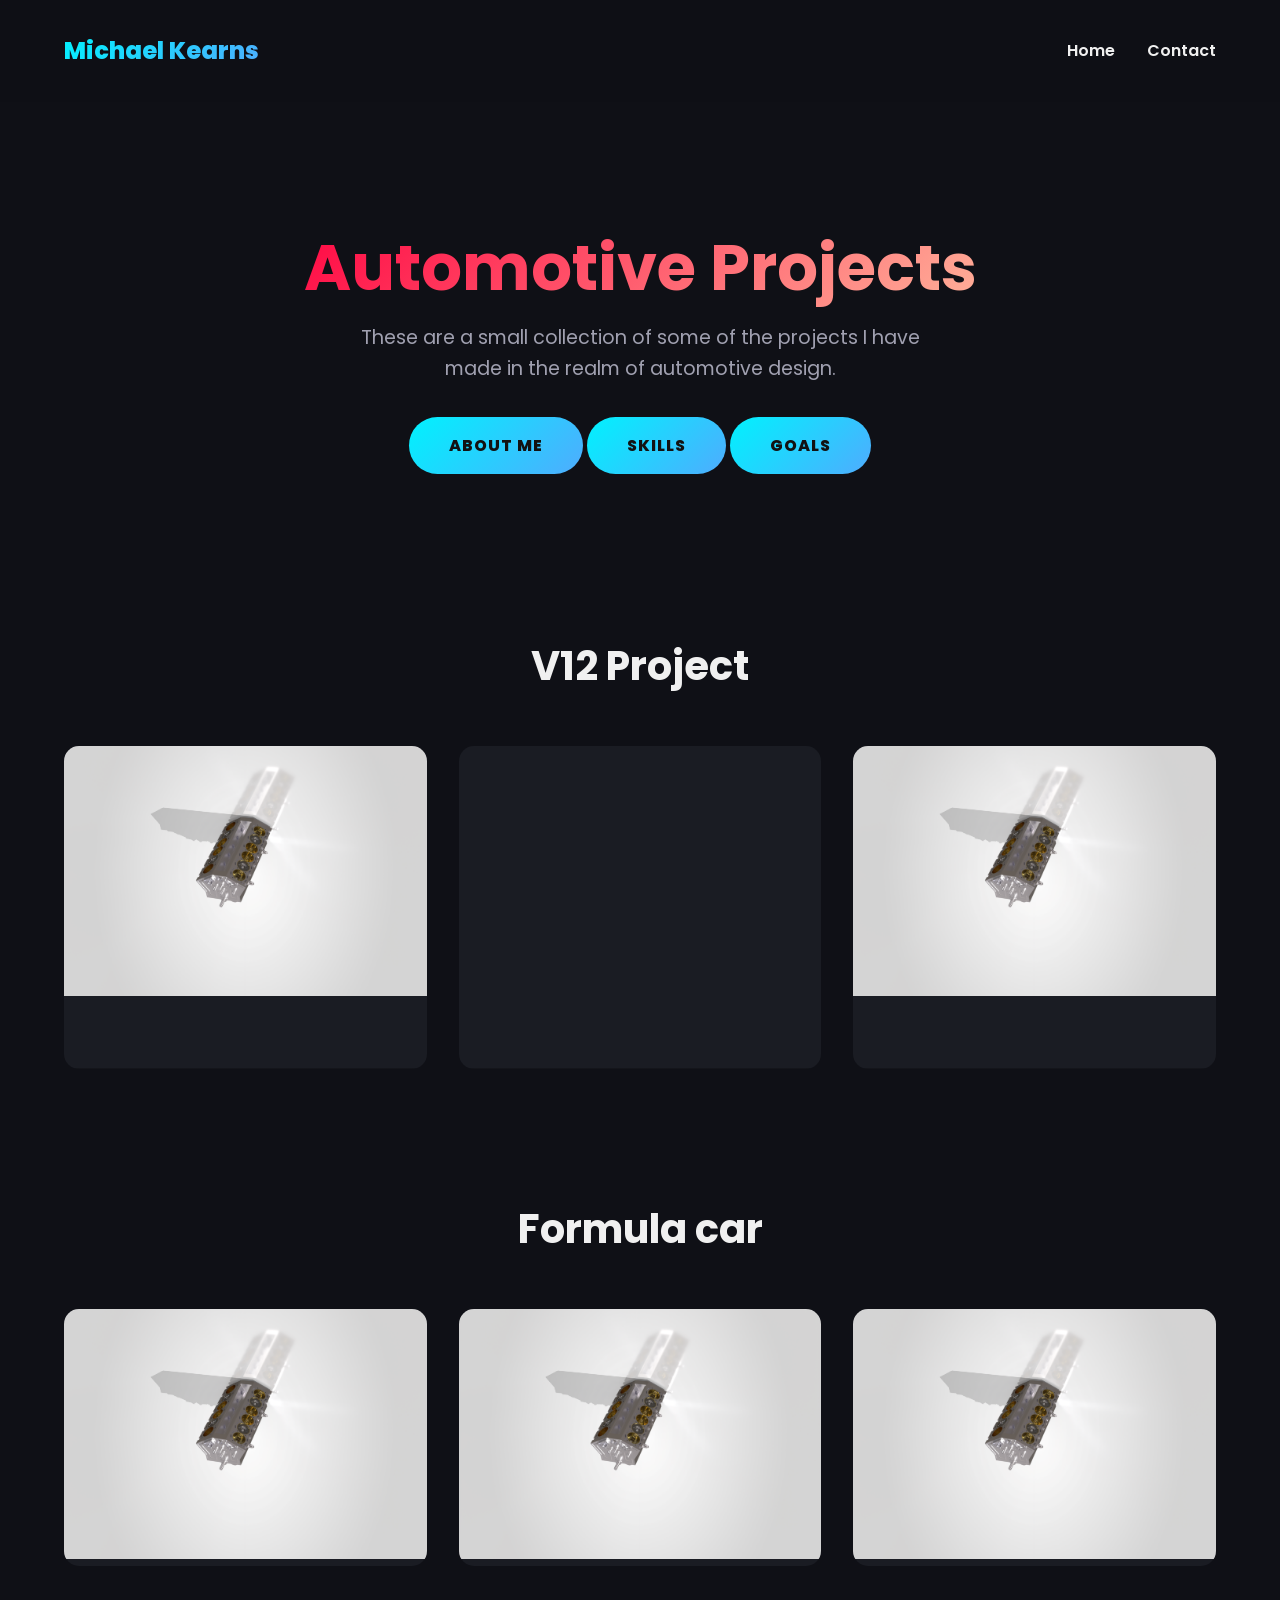
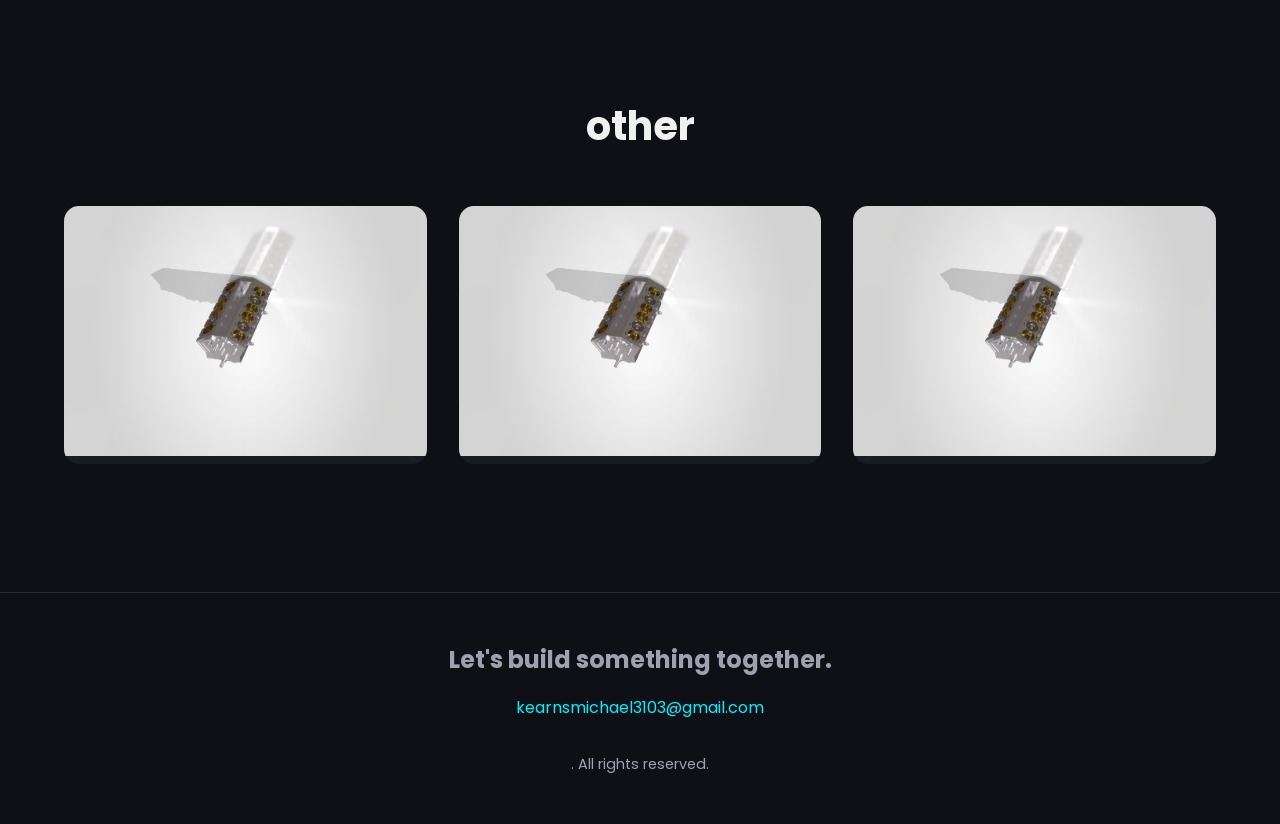
<file: About Me.html>
<!DOCTYPE html>
<html lang="en">
<head>
    <meta charset="UTF-8">
    <title>Michael Kearns About Me</title>
    <link href="https://fonts.googleapis.com/css2?family=Poppins:wght@300;400;600;800&display=swap" rel="stylesheet">
    <link rel="stylesheet" href="style.css">
   </head>
<body>

    <nav>
        <div class="logo">Michael Kearns</div>
        <ul>
            <li><a href="index.html">Home</a></li>
            <li><a href="#contact">Contact</a></li>
        </ul>
    </nav>

    <section class="hero" id="home">
        <h1><span>Automotive Projects</span></h1>
        <p>These are a small collection of some of the projects I have made in the realm of automotive design.</p>
        <a href="me" class="btn">About me</a>
	<a href="#skills" class="btn">Skills</a>
	<a href="#goals" class="btn">Goals</a>
    </section>

    <section class="portfolio" id="me">
        <h2 class="section-title">V12 Project</h2>
     	   <div class="grid">
           	 <div class="card">
                <img src="large_assembly.png" alt="V12 Project" class="card-img">
                <div class="card-overlay">
                    <h3 class="card-title">V12 Engine</h3>
                </div>
			</div>
			<div class="card">
                <iframe width="560" height="315" src="https://www.youtube.com/embed/YUf_saaaOss?si=v4BcJT-r8yvmogJb" title="YouTube video player" frameborder="0" allow="accelerometer; autoplay; clipboard-write; encrypted-media; gyroscope; picture-in-picture; web-share" referrerpolicy="strict-origin-when-cross-origin" allowfullscreen></iframe>
                <div class="card-overlay">
                    <h3 class="card-title">V12 Engine</h3>
                </div>
			</div>
				 <div class="card">
                <img src="large_assembly.png" alt="V12 Project" class="card-img">
                <div class="card-overlay">
                    <h3 class="card-title">V12 Engine</h3>
                </div>
            </div>
			 
		</div>
	</section>

	
<section class="portfolio" id="skils">
        <h2 class="section-title">Formula car</h2>
		 <div class="grid">
           	 <div class="card">
                <img src="large_assembly.png" alt="V12 Project" class="card-img">
                <div class="card-overlay">
                    <h3 class="card-title">V12 Engine</h3>
                </div>
			</div>
			<div class="card">
				<img src="large_assembly.png" alt="V12 Project" class="card-img">
             	   <div class="card-overlay">
                  	  <h3 class="card-title">V12 Engine</h3>
                </div>
			</div>
				 <div class="card">
                <img src="large_assembly.png" alt="V12 Project" class="card-img">
                <div class="card-overlay">
                    <h3 class="card-title">V12 Engine</h3>
                </div>
            </div>
		</div>


    </section>


<section class="portfolio" id="goals">
        <h2 class="section-title">other</h2>
			<div class="grid">
           	 <div class="card">
                <img src="large_assembly.png" alt="V12 Project" class="card-img">
                <div class="card-overlay">
                    <h3 class="card-title">V12 Engine</h3>
                </div>
			</div>
			<div class="card">
				<img src="large_assembly.png" alt="V12 Project" class="card-img">
             	   <div class="card-overlay">
                  	  <h3 class="card-title">V12 Engine</h3>
                </div>
			</div>
				 <div class="card">
                <img src="large_assembly.png" alt="V12 Project" class="card-img">
                <div class="card-overlay">
                    <h3 class="card-title">V12 Engine</h3>
                </div>
            </div> 
		</div>


    </section>

    <footer id="contact">
        <h2>Let's build something together.</h2>
        <p style="margin-top: 1rem;"><a href="mailto:mikey" style="color: #00f2fe; text-decoration: none;">kearnsmichael3103@gmail.com
</a></p>
        <p style="margin-top: 2rem; font-size: 0.9rem;">. All rights reserved.</p>
    </footer>

</body>
</html>
</file>
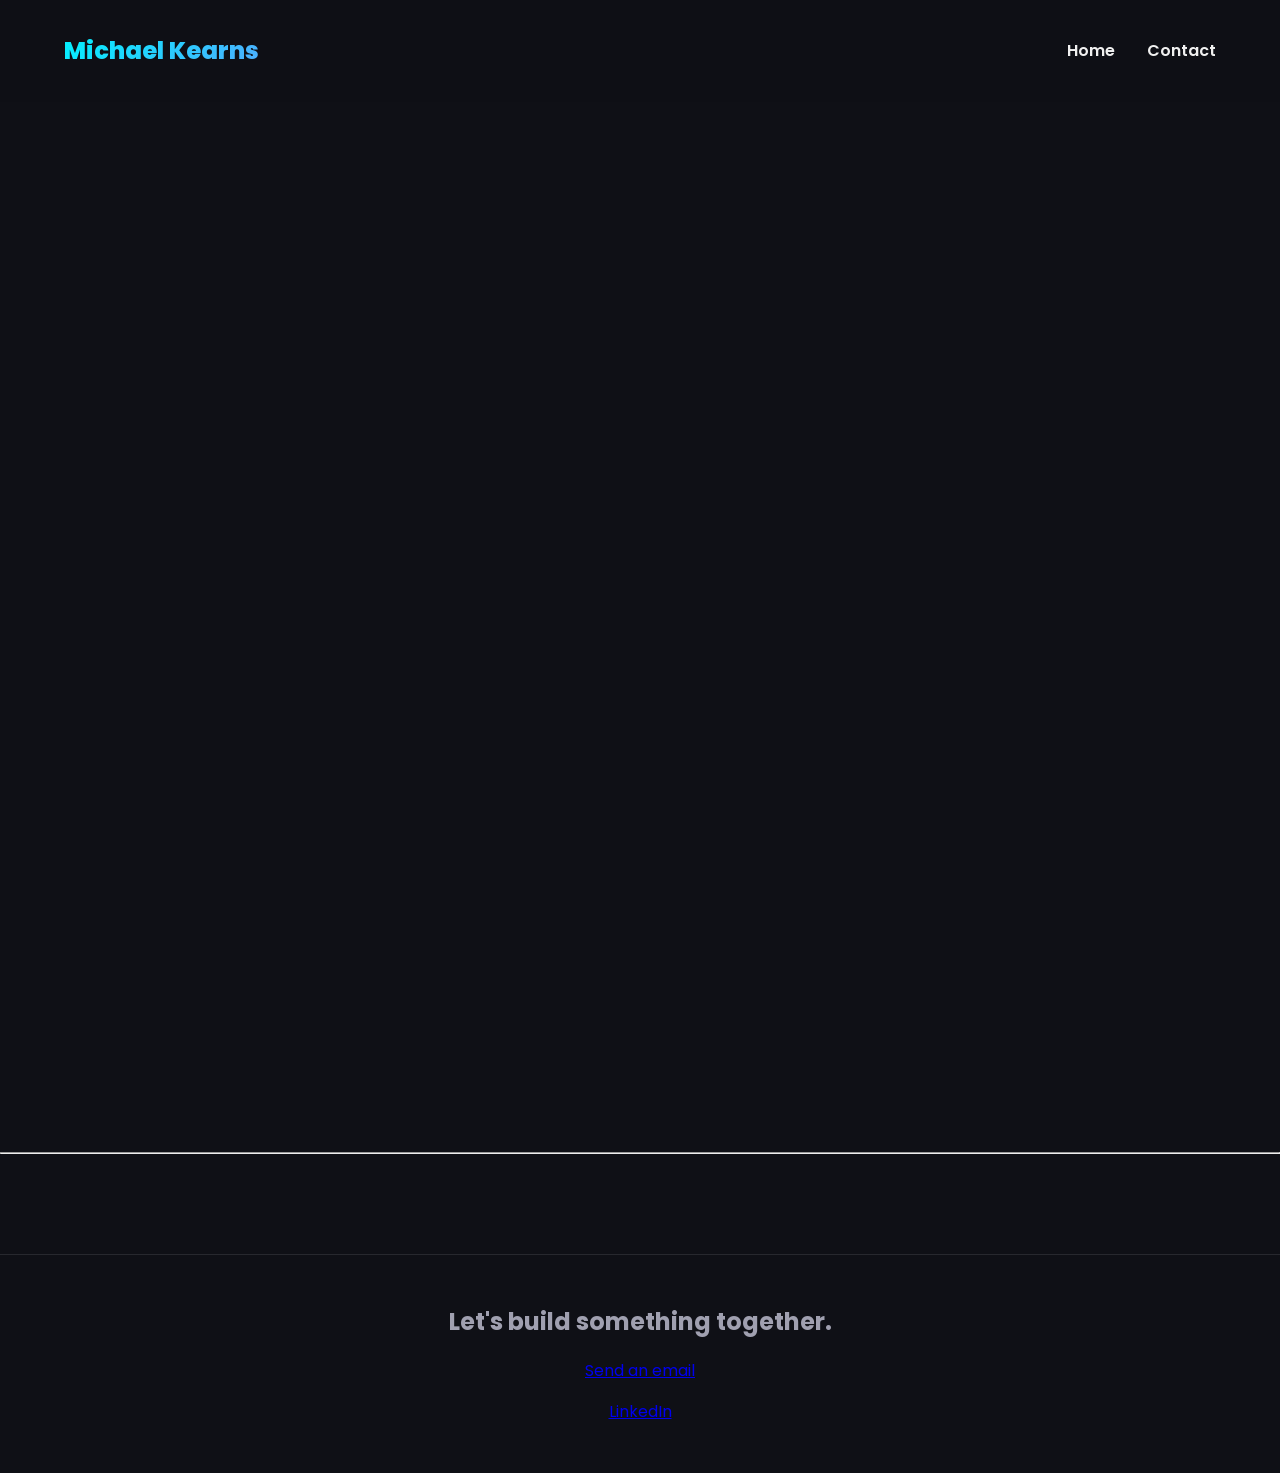
<file: About.html>
<!DOCTYPE html>
<html lang="en">
<head>
    <meta charset="UTF-8">
    <title>Michael Kearns About Me</title>
    <link href="https://fonts.googleapis.com/css2?family=Poppins:wght@300;400;600;800&display=swap" rel="stylesheet">
    <link rel="stylesheet" href="style.css">
   </head>
<body>

    <nav>
        <div class="logo">Michael Kearns</div>
        <ul>
            <li><a href="index.html">Home</a></li>
            <li><a href="#contact">Contact</a></li>
        </ul>
    </nav>

<iframe src="https://docs.google.com/document/d/e/2PACX-1vS1iLQ3pChXY4w9iYjeNm3H9ptZES0IvSlP3Fq3YEpIT0cFpdHosHsgf5XkEQnmvrIjVkISDLBphxjU/pub?embedded=true"
	style="display: block; margin: 0 auto; width: 100%; max-width: 800px; height: 1050px; border: 1px solid #0f1016;">
</iframe>
	
<Hr style= "margim-top: 100px; margin-bottom: 100px;">
	
    <footer id="contact">
        <h2>Let's build something together.</h2>
        <p style="margin-top: 1rem;"><a href="mailto:kearnsmichael3103@gmail.com">Send an email</a></p>
         <p style="margin-top: 1rem;"><a href="https://www.linkedin.com/in/michael-kearns-9567021b8"> LinkedIn
</a></p>
    </footer>
	</body>
</html>
</file>
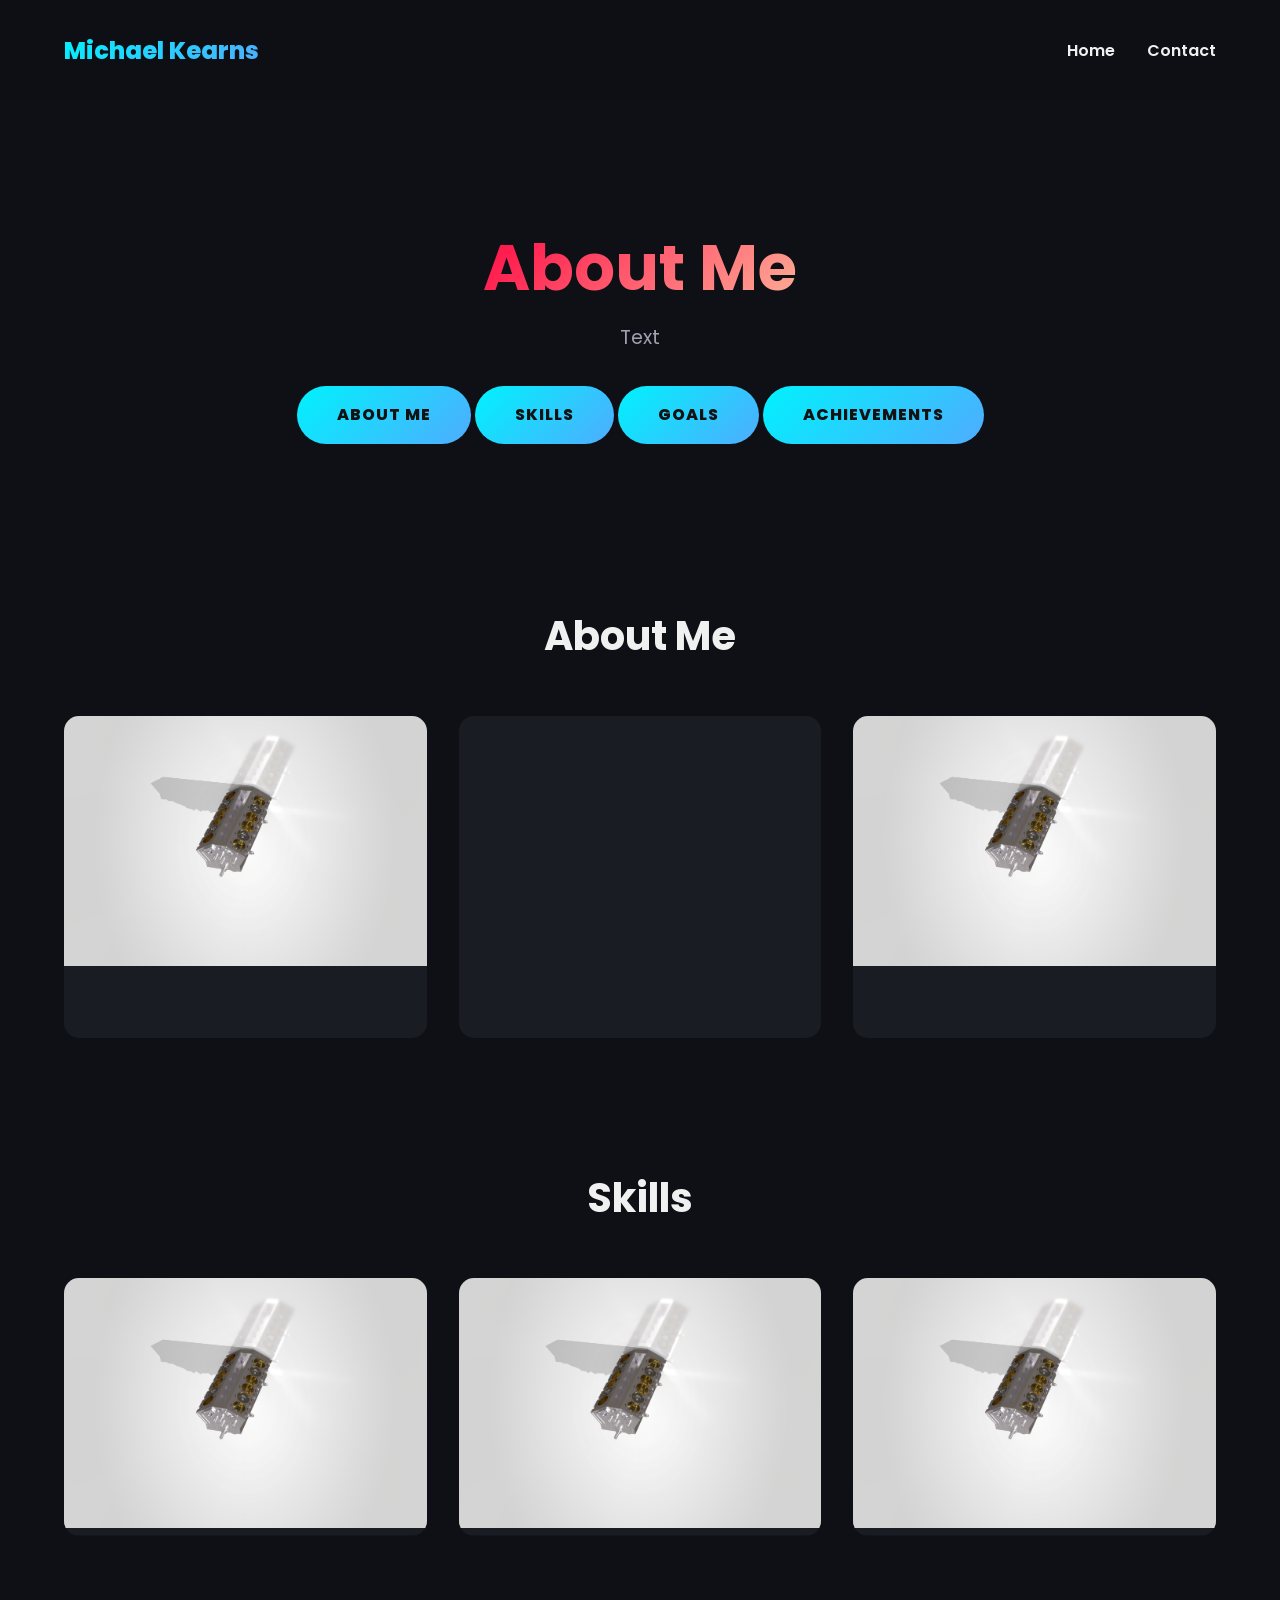
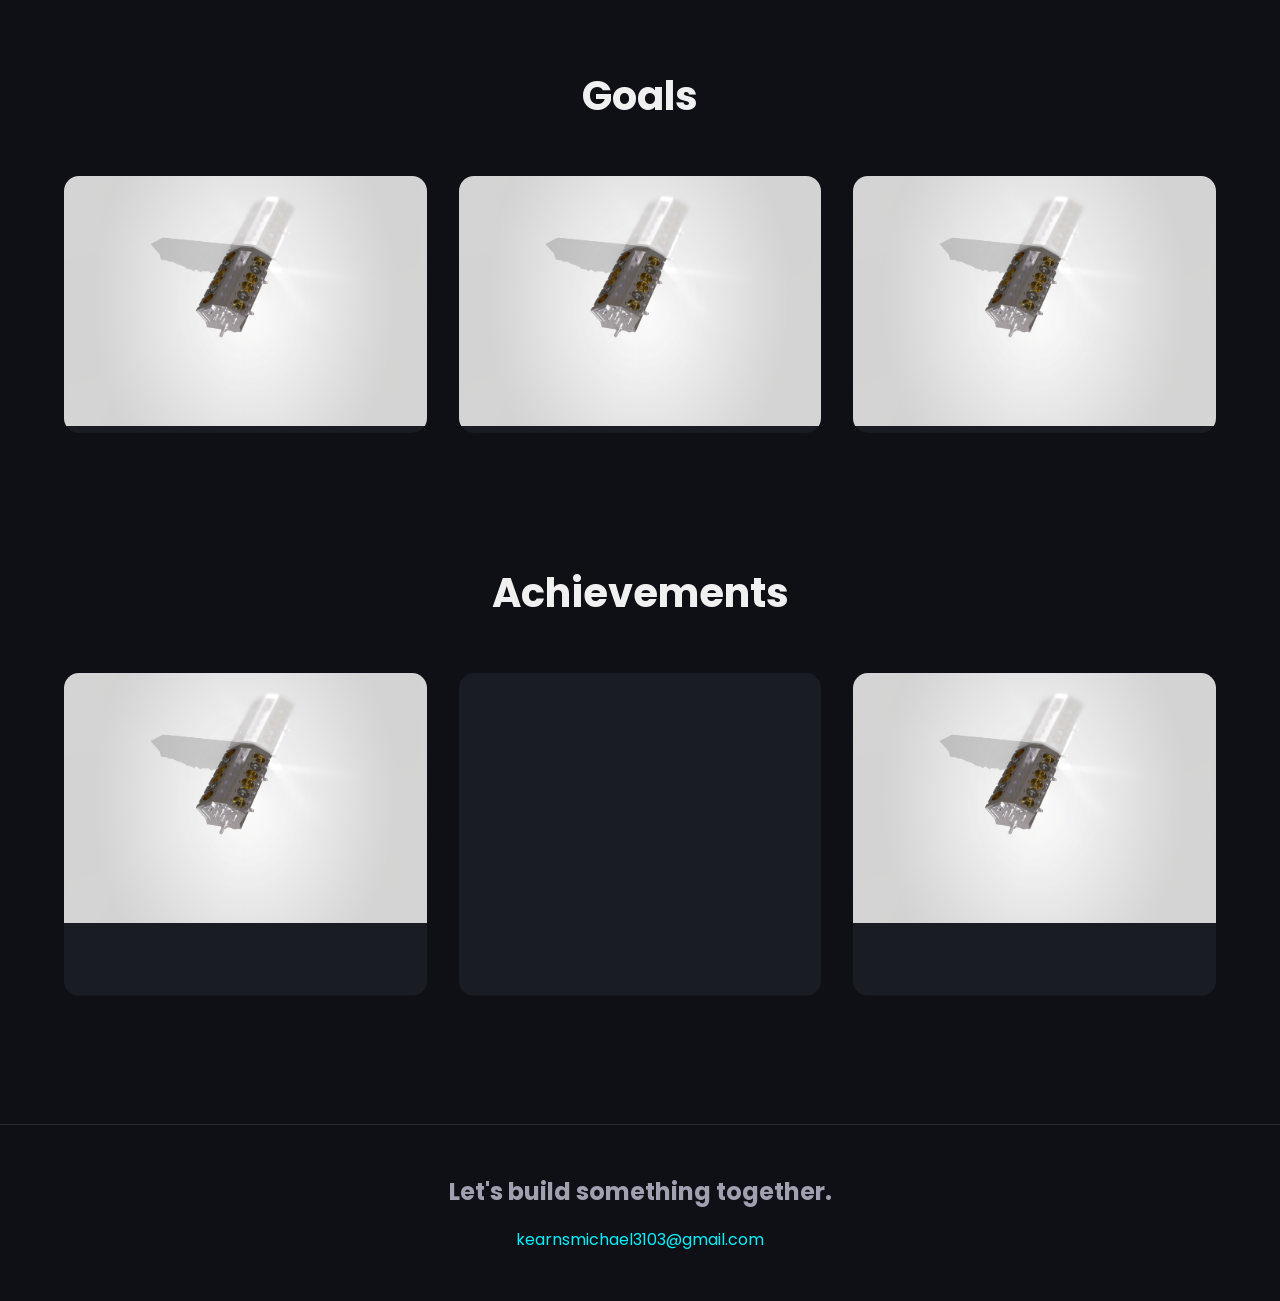
<file: AboutMe.html>
<!DOCTYPE html>
<html lang="en">
<head>
    <meta charset="UTF-8">
    <title>Michael Kearns About Me</title>
    <link href="https://fonts.googleapis.com/css2?family=Poppins:wght@300;400;600;800&display=swap" rel="stylesheet">
    <link rel="stylesheet" href="style.css">
   </head>
<body>

    <nav>
        <div class="logo">Michael Kearns</div>
        <ul>
            <li><a href="index.html">Home</a></li>
            <li><a href="#contact">Contact</a></li>
        </ul>
    </nav>

    <section class="hero" id="home">
        <h1><span>About Me</span></h1>
        <p>Text</p>
        <a href="About" class="btn">About me</a>
	<a href="#Skill" class="btn">Skills</a>
	<a href="#goals" class="btn">Goals</a>
	<a href="#achieve" class="btn">Achievements</a>
    </section>

    <section class="portfolio" id="About">
        <h2 class="section-title">About Me</h2>
     	   <div class="grid">
           	 <div class="card">
                <img src="large_assembly.png" alt="V12 Project" class="card-img">
                <div class="card-overlay">
                    <h3 class="card-title">V12 Engine</h3>
                </div>
			</div>
			<div class="card">
                <iframe width="560" height="315" src="https://www.youtube.com/embed/YUf_saaaOss?si=v4BcJT-r8yvmogJb" title="YouTube video player" frameborder="0" allow="accelerometer; autoplay; clipboard-write; encrypted-media; gyroscope; picture-in-picture; web-share" referrerpolicy="strict-origin-when-cross-origin" allowfullscreen></iframe>
                <div class="card-overlay">
                    <h3 class="card-title">V12 Engine</h3>
                </div>
			</div>
				 <div class="card">
                <img src="large_assembly.png" alt="V12 Project" class="card-img">
                <div class="card-overlay">
                    <h3 class="card-title">V12 Engine</h3>
                </div>
            </div>
			 
		</div>
	</section>

	
<section class="portfolio" id="Skill">
        <h2 class="section-title">Skills</h2>
		 <div class="grid">
           	 <div class="card">
                <img src="large_assembly.png" alt="V12 Project" class="card-img">
                <div class="card-overlay">
                    <h3 class="card-title">V12 Engine</h3>
                </div>
			</div>
			<div class="card">
				<img src="large_assembly.png" alt="V12 Project" class="card-img">
             	   <div class="card-overlay">
                  	  <h3 class="card-title">V12 Engine</h3>
                </div>
			</div>
				 <div class="card">
                <img src="large_assembly.png" alt="V12 Project" class="card-img">
                <div class="card-overlay">
                    <h3 class="card-title">V12 Engine</h3>
                </div>
            </div>
		</div>


    </section>


<section class="portfolio" id="goals">
        <h2 class="section-title">Goals</h2>
			<div class="grid">
           	 <div class="card">
                <img src="large_assembly.png" alt="V12 Project" class="card-img">
                <div class="card-overlay">
                    <h3 class="card-title">V12 Engine</h3>
                </div>
			</div>
			<div class="card">
				<img src="large_assembly.png" alt="V12 Project" class="card-img">
             	   <div class="card-overlay">
                  	  <h3 class="card-title">V12 Engine</h3>
                </div>
			</div>
				 <div class="card">
                <img src="large_assembly.png" alt="V12 Project" class="card-img">
                <div class="card-overlay">
                    <h3 class="card-title">V12 Engine</h3>
                </div>
            </div> 
		</div>
    </section>

	 <section class="portfolio" id="achieve">
        <h2 class="section-title">Achievements</h2>
     	   <div class="grid">
           	 <div class="card">
                <img src="large_assembly.png" alt="V12 Project" class="card-img">
                <div class="card-overlay">
                    <h3 class="card-title">V12 Engine</h3>
                </div>
			</div>
			<div class="card">
                <iframe width="560" height="315" src="https://www.youtube.com/embed/YUf_saaaOss?si=v4BcJT-r8yvmogJb" title="YouTube video player" frameborder="0" allow="accelerometer; autoplay; clipboard-write; encrypted-media; gyroscope; picture-in-picture; web-share" referrerpolicy="strict-origin-when-cross-origin" allowfullscreen></iframe>
                <div class="card-overlay">
                    <h3 class="card-title">V12 Engine</h3>
                </div>
			</div>
				 <div class="card">
                <img src="large_assembly.png" alt="V12 Project" class="card-img">
                <div class="card-overlay">
                    <h3 class="card-title">V12 Engine</h3>
                </div>
            </div>
			 
		</div>
	</section>
    <footer id="contact">
        <h2>Let's build something together.</h2>
        	<p style="margin-top: 1rem;"><a href="mailto:mikey" style="color: #00f2fe; text-decoration: none;">kearnsmichael3103@gmail.com</a>
			</p>
  	  </footer>
	</body>
</html>
</file>
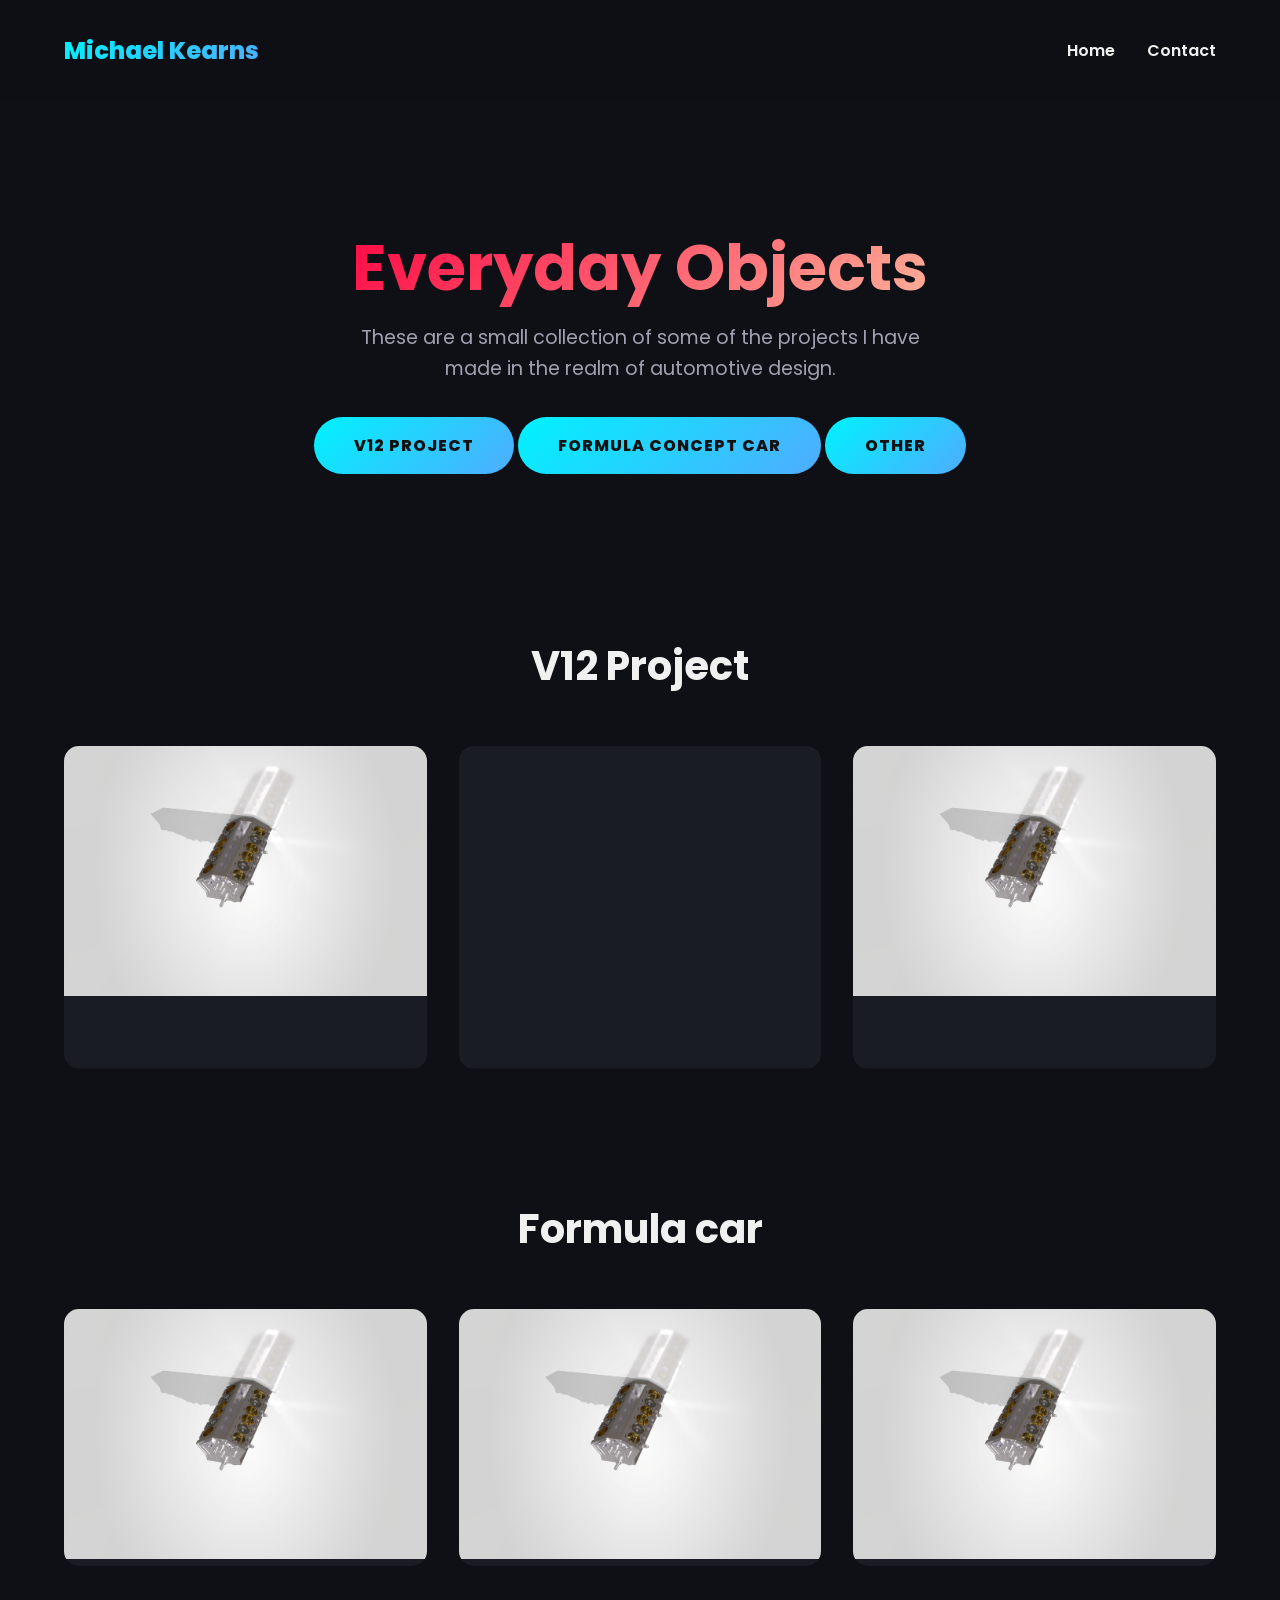
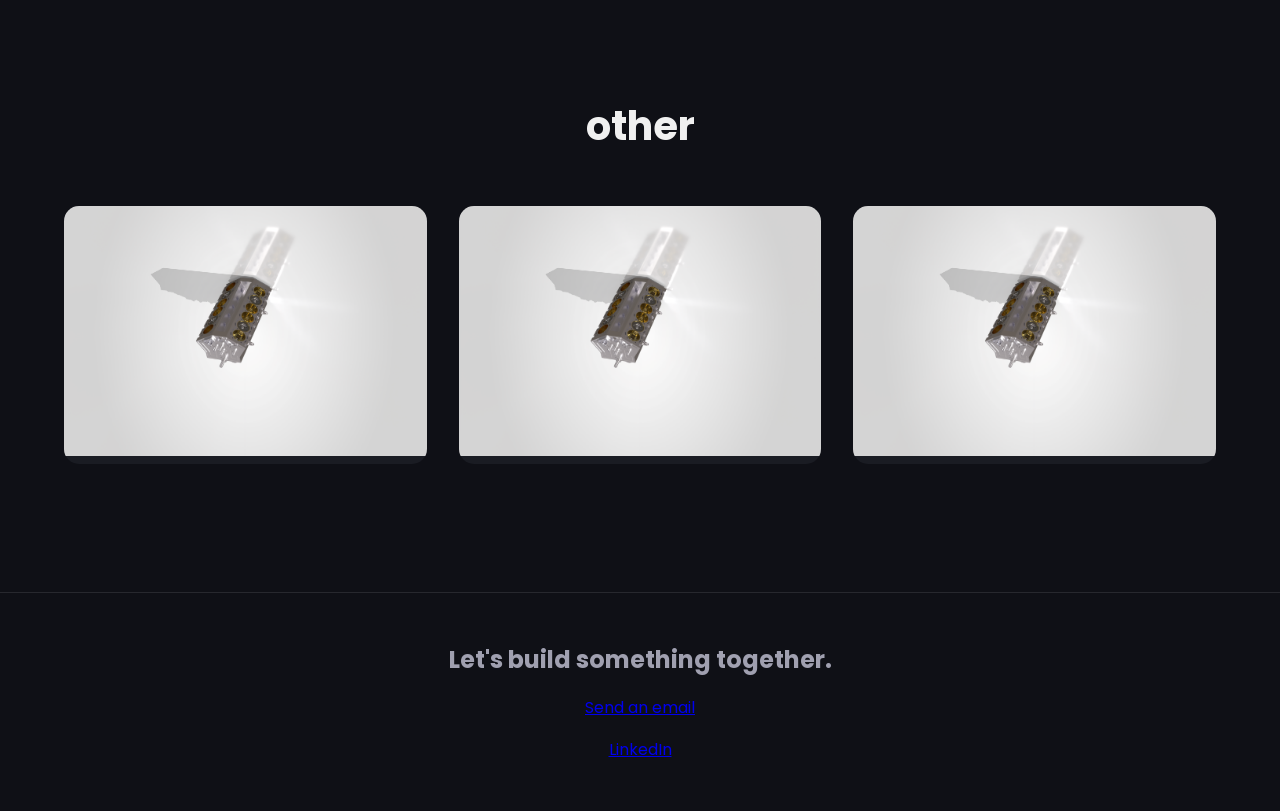
<file: HouseholdObjects.html>
<!DOCTYPE html>
<html lang="en">
<head>
    <meta charset="UTF-8">
    <title>Michael Kearns Portfolio</title>
    <link href="https://fonts.googleapis.com/css2?family=Poppins:wght@300;400;600;800&display=swap" rel="stylesheet">
    <link rel="stylesheet" href="style.css">
   </head>
<body>

    <nav>
        <div class="logo">Michael Kearns</div>
        <ul>
            <li><a href="index.html">Home</a></li>
            <li><a href="#contact">Contact</a></li>
        </ul>
    </nav>

    <section class="hero" id="home">
        <h1><span>Everyday Objects</span></h1>
        <p>These are a small collection of some of the projects I have made in the realm of automotive design.</p>
        <a href="#V12" class="btn">V12 Project</a>
	<a href="#Formula" class="btn">Formula concept car</a>
	<a href="#Other" class="btn">other</a>
    </section>

    <section class="portfolio" id="V12">
        <h2 class="section-title">V12 Project</h2>
     	   <div class="grid">
           	 <div class="card">
                <img src="large_assembly.png" alt="V12 Project" class="card-img">
                <div class="card-overlay">
                    <h3 class="card-title">V12 Engine</h3>
                </div>
			</div>
			<div class="card">
                <iframe width="560" height="315" src="https://www.youtube.com/embed/YUf_saaaOss?si=v4BcJT-r8yvmogJb" title="YouTube video player" frameborder="0" allow="accelerometer; autoplay; clipboard-write; encrypted-media; gyroscope; picture-in-picture; web-share" referrerpolicy="strict-origin-when-cross-origin" allowfullscreen></iframe>
                <div class="card-overlay">
                    <h3 class="card-title">V12 Engine</h3>
                </div>
			</div>
				 <div class="card">
                <img src="large_assembly.png" alt="V12 Project" class="card-img">
                <div class="card-overlay">
                    <h3 class="card-title">V12 Engine</h3>
                </div>
            </div>
			 
		</div>
	</section>

	
<section class="portfolio" id="Formula">
        <h2 class="section-title">Formula car</h2>
		 <div class="grid">
           	 <div class="card">
                <img src="large_assembly.png" alt="V12 Project" class="card-img">
                <div class="card-overlay">
                    <h3 class="card-title">V12 Engine</h3>
                </div>
			</div>
			<div class="card">
				<img src="large_assembly.png" alt="V12 Project" class="card-img">
             	   <div class="card-overlay">
                  	  <h3 class="card-title">V12 Engine</h3>
                </div>
			</div>
				 <div class="card">
                <img src="large_assembly.png" alt="V12 Project" class="card-img">
                <div class="card-overlay">
                    <h3 class="card-title">V12 Engine</h3>
                </div>
            </div>
		</div>


    </section>


<section class="portfolio" id="Other">
        <h2 class="section-title">other</h2>
			<div class="grid">
           	 <div class="card">
                <img src="large_assembly.png" alt="V12 Project" class="card-img">
                <div class="card-overlay">
                    <h3 class="card-title">V12 Engine</h3>
                </div>
			</div>
			<div class="card">
				<img src="large_assembly.png" alt="V12 Project" class="card-img">
             	   <div class="card-overlay">
                  	  <h3 class="card-title">V12 Engine</h3>
                </div>
			</div>
				 <div class="card">
                <img src="large_assembly.png" alt="V12 Project" class="card-img">
                <div class="card-overlay">
                    <h3 class="card-title">V12 Engine</h3>
                </div>
            </div> 
		</div>


    </section>

     <footer id="contact">
        <h2>Let's build something together.</h2>
        <p style="margin-top: 1rem;"><a href="mailto:kearnsmichael3103@gmail.com">Send an email</a></p>
         <p style="margin-top: 1rem;"><a href="https://www.linkedin.com/in/michael-kearns-9567021b8"> LinkedIn
</a></p>
    </footer>

</body>
</html>
</file>
<file: style.css>
:root {
            --bg-color: #0f1016; 
            --card-bg: #1a1c23;
            --text-main: #f0f0f0;
            --text-muted: #a0a0b0;
           
            --accent-gradient: linear-gradient(135deg, #00f2fe 0%, #4facfe 100%);
            --hover-gradient: linear-gradient(135deg, #ff0844 0%, #ffb199 100%);
        }

        * {
            margin: 0;
            padding: 0;
            box-sizing: border-box;
            font-family: 'Poppins', sans-serif;
        }

        body {
            background-color: var(--bg-color);
            color: var(--text-main);
            line-height: 1.6;
        }

        
        nav {
            display: flex;
            justify-content: space-between;
            align-items: center;
            padding: 2rem 5%;
            background-color: rgba(15, 16, 22, 0.9);
            backdrop-filter: blur(10px);
            position: sticky;
            top: 0;
            z-index: 1000;
        }

        .logo {
            font-size: 1.5rem;
            font-weight: 800;
            background: var(--accent-gradient);
            -webkit-background-clip: text;
            -webkit-text-fill-color: transparent;
        }

        nav ul {
            list-style: none;
            display: flex;
            gap: 2rem;
        }

        nav a {
            color: var(--text-main);
            text-decoration: none;
            font-weight: 600;
            transition: color 0.3s ease;
        }

        nav a:hover {
            color: #4facfe;
        }

        .hero {
            text-align: center;
            padding: 8rem 5% 6rem;
        }

        .hero h1 {
            font-size: 4rem;
            margin-bottom: 1rem;
            line-height: 1.2;
        }

        .hero h1 span {
            background: var(--hover-gradient);
            -webkit-background-clip: text;
            -webkit-text-fill-color: transparent;
        }

        .hero p {
            font-size: 1.2rem;
            color: var(--text-muted);
            max-width: 600px;
            margin: 0 auto 2rem;
        }

        .btn {
            display: inline-block;
            padding: 1rem 2.5rem;
            border-radius: 50px;
            background: var(--accent-gradient);
            color: #121212;
            text-decoration: none;
            font-weight: 800;
            text-transform: uppercase;
            letter-spacing: 1px;
            transition: transform 0.3s ease, box-shadow 0.3s ease;
        }

        .btn:hover {
            transform: translateY(-3px);
            box-shadow: 0 10px 20px rgba(79, 172, 254, 0.4);
        }


        .portfolio {
            padding: 4rem 5%;
        }

        .section-title {
            text-align: center;
            font-size: 2.5rem;
            margin-bottom: 3rem;
        }

        .grid {
            display: grid;
            grid-template-columns: repeat(auto-fit, minmax(300px, 1fr));
            gap: 2rem;
        }


        .card {
            background-color: var(--card-bg);
            border-radius: 15px;
            overflow: hidden;
            position: relative;
            transition: transform 0.4s ease;
            cursor: pointer;
        }

        .card:hover {
            transform: translateY(-10px);
        }


        .card-img {
            width: 100%;
            height: 250px;
            object-fit: cover;
            transition: transform 0.4s ease;
        }

        .card:hover .card-img {
            transform: scale(1.05);
        }


        .card-overlay {
            position: absolute;
            bottom: 0;
            left: 0;
            right: 0;
            background: linear-gradient(to top, rgba(0,0,0,0.9) 0%, rgba(0,0,0,0.4) 100%);
            padding: 2rem 1.5rem 1.5rem;
            transform: translateY(100%);
            transition: transform 0.4s ease;
        }

        .card:hover .card-overlay {
            transform: translateY(0);
        }

        .card-title {
            font-size: 1.5rem;
            font-weight: 600;
            margin-bottom: 0.5rem;
            color: #fff;
        }

        .card-tags {
            font-size: 0.85rem;
            color: #00f2fe;
            text-transform: uppercase;
            letter-spacing: 1px;
        }
        div.scroll-container {
          background-color: #333;
          overflow: auto;
          white-space: nowrap;
          padding: 10px;
        }

        div.scroll-container img {
          padding: 10px;
        }

        footer {
            text-align: center;
            padding: 3rem 5%;
            margin-top: 4rem;
            border-top: 1px solid rgba(255, 255, 255, 0.1);
            color: var(--text-muted);
        }

        @media (max-width: 768px) {
            .hero h1 { font-size: 2.5rem; }
            nav { flex-direction: column; gap: 1rem; }
        }
        .imagecenter {
        text-align: center;
        }

    
        .box2 {
            background-color: #f0f0f0;
            padding: 20px;
            border-radius: 10px; /* Rounded corners */
            box-shadow: 0 8px 16px rgba(0, 0, 0, 0.1); /* Soft drop shadow */
                border: 2px solid black;   
                justify-content: center; /* Centers items horizontally */
            align-items: center;     /* Centers items vertically */
            width: 100%;
            max-width: 600px; 
            text-align: center;
  }
    </style>
</file>
